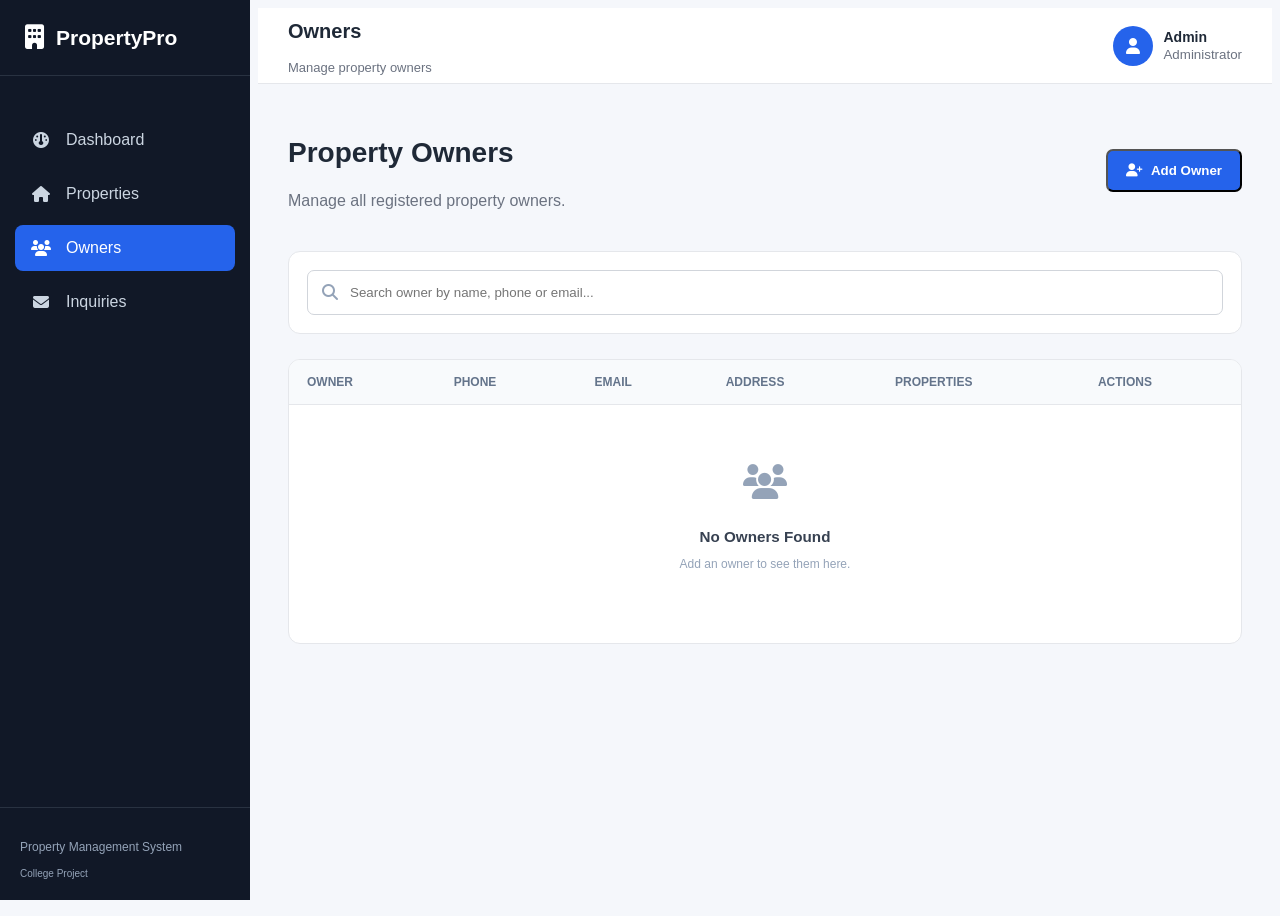
<file: owners.html>
<!DOCTYPE html>
<html lang="en">
<head>
    <meta charset="UTF-8">
    <meta name="viewport" content="width=device-width, initial-scale=1.0">

    <title>Owners | PropertyPro</title>

    <link rel="stylesheet"
          href="https://cdnjs.cloudflare.com/ajax/libs/font-awesome/6.5.2/css/all.min.css">

    <link rel="stylesheet" href="style.css">
</head>

<body>

<div class="app">

    <!-- Sidebar -->
    <aside class="sidebar">

        <div class="logo">
            <i class="fa-solid fa-building"></i>
            <span>PropertyPro</span>
        </div>

        <ul class="menu">

            <li>
                <a href="index.html">
                    <i class="fa-solid fa-gauge"></i>
                    <span>Dashboard</span>
                </a>
            </li>

            <li>
                <a href="properties.html">
                    <i class="fa-solid fa-house"></i>
                    <span>Properties</span>
                </a>
            </li>

            <li class="active">
                <a href="owners.html">
                    <i class="fa-solid fa-users"></i>
                    <span>Owners</span>
                </a>
            </li>

            <li>
                <a href="inquiries.html">
                    <i class="fa-solid fa-envelope"></i>
                    <span>Inquiries</span>
                </a>
            </li>

        </ul>

        <div class="sidebar-bottom">
            <p>Property Management System</p>
            <small>College Project</small>
        </div>

    </aside>


    <!-- Main Content -->
    <main class="main-content">

        <header class="topbar">

            <button class="menu-btn" onclick="toggleSidebar()">
                <i class="fa-solid fa-bars"></i>
            </button>

            <div>
                <h2>Owners</h2>
                <p>Manage property owners</p>
            </div>

            <div class="profile">

                <div class="profile-icon">
                    <i class="fa-solid fa-user"></i>
                </div>

                <div>
                    <strong>Admin</strong>
                    <small>Administrator</small>
                </div>

            </div>

        </header>


        <section class="dashboard">

            <!-- Page Heading -->
            <div class="page-heading">

                <div>
                    <h1>Property Owners</h1>
                    <p>Manage all registered property owners.</p>
                </div>

                <button class="primary-btn"
                        onclick="openOwnerModal()">

                    <i class="fa-solid fa-user-plus"></i>
                    Add Owner

                </button>

            </div>


            <!-- Search -->
            <div class="filter-box">

                <div class="search-box">

                    <i class="fa-solid fa-magnifying-glass"></i>

                    <input
                        type="text"
                        id="searchOwner"
                        placeholder="Search owner by name, phone or email..."
                        onkeyup="displayOwners()">

                </div>

            </div>


            <!-- Owners Table -->

            <div class="table-card">

                <div class="table-responsive">

                    <table>

                        <thead>

                            <tr>

                                <th>Owner</th>
                                <th>Phone</th>
                                <th>Email</th>
                                <th>Address</th>
                                <th>Properties</th>
                                <th>Actions</th>

                            </tr>

                        </thead>

                        <tbody id="ownerTable">

                        </tbody>

                    </table>

                </div>

            </div>

        </section>

    </main>

</div>


<!-- ================= OWNER MODAL ================= -->

<div id="ownerModal" class="modal">

    <div class="modal-content">

        <div class="modal-header">

            <div>

                <h2 id="ownerModalTitle">
                    Add Owner
                </h2>

                <p>
                    Enter owner information below.
                </p>

            </div>

            <button
                class="close-btn"
                onclick="closeOwnerModal()">

                &times;

            </button>

        </div>


        <form id="ownerForm">

            <input type="hidden" id="ownerId">


            <div class="form-grid">

                <div class="form-group full">

                    <label>Owner Name *</label>

                    <input
                        type="text"
                        id="ownerName"
                        placeholder="Enter full name"
                        required>

                </div>


                <div class="form-group">

                    <label>Phone Number *</label>

                    <input
                        type="tel"
                        id="ownerPhone"
                        placeholder="Enter phone number"
                        required>

                </div>


                <div class="form-group">

                    <label>Email Address *</label>

                    <input
                        type="email"
                        id="ownerEmail"
                        placeholder="Enter email"
                        required>

                </div>


                <div class="form-group full">

                    <label>Address</label>

                    <textarea
                        id="ownerAddress"
                        placeholder="Enter complete address">
                    </textarea>

                </div>

            </div>


            <div class="form-buttons">

                <button
                    type="button"
                    class="cancel-btn"
                    onclick="closeOwnerModal()">

                    Cancel

                </button>


                <button
                    type="submit"
                    class="primary-btn">

                    <i class="fa-solid fa-save"></i>
                    Save Owner

                </button>

            </div>

        </form>

    </div>

</div>


<script src="owners.js"></script>

<script>

function toggleSidebar() {

    document
        .querySelector(".sidebar")
        .classList.toggle("show");

}

</script>

</body>
</html>
</file>
<file: style.css>
css * {
    margin: 0;
    padding: 0;
    box-sizing: border-box;
}

body {
    font-family: Arial, Helvetica, sans-serif;
    background: #f5f7fb;
    color: #1f2937;
}

a {
    text-decoration: none;
    color: inherit;
}

.app {
    display: flex;
    min-height: 100vh;
}
/* ================= SIDEBAR ================= */

.sidebar {
    width: 250px;
    background: #111827;
    color: white;
    min-height: 100vh;
    position: fixed;
    left: 0;
    top: 0;
    display: flex;
    flex-direction: column;
    z-index: 1000;
}

.logo {
    height: 75px;
    display: flex;
    align-items: center;
    gap: 12px;
    padding: 0 25px;
    border-bottom: 1px solid #293241;
}

.logo i {
    font-size: 25px;
}

.logo span {
    font-size: 21px;
    font-weight: bold;
}

.menu {
    list-style: none;
    padding: 25px 15px;
}

.menu li {
    margin-bottom: 8px;
}

.menu li a {
    display: flex;
    align-items: center;
    gap: 15px;
    padding: 14px 16px;
    border-radius: 8px;
    color: #cbd5e1;
    transition: 0.3s;
}

.menu li a:hover,
.menu li.active a {
    background: #2563eb;
    color: white;
}

.menu i {
    width: 20px;
    text-align: center;
}

.sidebar-bottom {
    margin-top: auto;
    padding: 20px;
    color: #94a3b8;
    border-top: 1px solid #293241;
    font-size: 12px;
}


/* ================= MAIN ================= */

.main-content {
    margin-left: 250px;
    width: calc(100% - 250px);
}


/* ================= TOPBAR ================= */

.topbar {
    height: 75px;
    background: white;
    border-bottom: 1px solid #e5e7eb;
    display: flex;
    align-items: center;
    padding: 0 30px;
    gap: 20px;
}

.topbar h2 {
    font-size: 20px;
}

.topbar p {
    color: #6b7280;
    font-size: 13px;
    margin-top: 3px;
}

.menu-btn {
    display: none;
    border: none;
    background: #f1f5f9;
    padding: 10px;
    border-radius: 7px;
    cursor: pointer;
}

.profile {
    margin-left: auto;
    display: flex;
    align-items: center;
    gap: 10px;
}

.profile-icon {
    width: 40px;
    height: 40px;
    border-radius: 50%;
    background: #2563eb;
    color: white;
    display: flex;
    justify-content: center;
    align-items: center;
}

.profile strong {
    display: block;
    font-size: 14px;
}

.profile small {
    color: #6b7280;
}
/* ================= DASHBOARD ================= */

.dashboard {
    padding: 30px;
}

.page-heading {
    display: flex;
    align-items: center;
    justify-content: space-between;
    margin-bottom: 25px;
}

.page-heading h1 {
    font-size: 28px;
}

.page-heading p {
    color: #6b7280;
    margin-top: 5px;
}

.primary-btn {
    background: #2563eb;
    color: white;
    padding: 12px 18px;
    border-radius: 7px;
    display: flex;
    gap: 8px;
    align-items: center;
    font-weight: bold;
    transition: 0.3s;
}

.primary-btn:hover {
    background: #1d4ed8;
}
/* ================= STATISTICS ================= */

.stats-grid {
    display: grid;
    grid-template-columns: repeat(4, 1fr);
    gap: 20px;
    margin-bottom: 25px;
}

.stat-card {
    background: white;
    padding: 22px;
    border-radius: 12px;
    border: 1px solid #e5e7eb;
    display: flex;
    align-items: center;
    gap: 15px;
}

.stat-icon {
    width: 50px;
    height: 50px;
    border-radius: 10px;
    display: flex;
    justify-content: center;
    align-items: center;
    font-size: 20px;
}

.property-icon {
    background: #dbeafe;
    color: #2563eb;
}

.owner-icon {
    background: #ede9fe;
    color: #7c3aed;
}

.inquiry-icon {
    background: #fce7f3;
    color: #db2777;
}

.available-icon {
    background: #dcfce7;
    color: #16a34a;
}

.stat-card span {
    font-size: 13px;
    color: #6b7280;
}

.stat-card h2 {
    margin-top: 5px;
    font-size: 25px;
}
/* ================= DASHBOARD CARDS ================= */

.dashboard-grid {
    display: grid;
    grid-template-columns: 1fr 1fr;
    gap: 20px;
}

.dashboard-card {
    background: white;
    border: 1px solid #e5e7eb;
    border-radius: 12px;
    overflow: hidden;
}

.card-header {
    padding: 20px;
    border-bottom: 1px solid #e5e7eb;
    display: flex;
    justify-content: space-between;
    align-items: center;
}

.card-header h3 {
    font-size: 17px;
}

.card-header p {
    font-size: 12px;
    color: #6b7280;
    margin-top: 4px;
}

.card-header>a {
    color: #2563eb;
    font-size: 13px;
    font-weight: bold;
}

.recent-list {
    min-height: 180px;
}

.empty-state {
    min-height: 180px;
    display: flex;
    flex-direction: column;
    justify-content: center;
    align-items: center;
    color: #94a3b8;
    gap: 8px;
}

.empty-state i {
    font-size: 30px;
}

.empty-state p {
    font-size: 13px;
}

.empty-state a {
    color: #2563eb;
    font-size: 13px;
}
/* ================= QUICK ACTIONS ================= */

.quick-section {
    margin-top: 25px;
}

.quick-section h3 {
    margin-bottom: 15px;
}

.quick-grid {
    display: grid;
    grid-template-columns: repeat(3, 1fr);
    gap: 20px;
}

.quick-card {
    background: white;
    border: 1px solid #e5e7eb;
    border-radius: 12px;
    padding: 20px;
    display: flex;
    align-items: center;
    gap: 15px;
    transition: 0.3s;
}

.quick-card:hover {
    transform: translateY(-3px);
    box-shadow: 0 8px 25px rgba(0, 0, 0, 0.08);
}

.quick-card>i:first-child {
    font-size: 23px;
    color: #2563eb;
}

.quick-card strong {
    display: block;
    font-size: 14px;
}

.quick-card span {
    display: block;
    color: #6b7280;
    font-size: 12px;
    margin-top: 4px;
}

.quick-card .arrow {
    margin-left: auto;
    color: #9ca3af;
    font-size: 13px;
}


/* ================= RESPONSIVE ================= */

@media (max-width: 1000px) {

    .stats-grid {
        grid-template-columns: repeat(2, 1fr);
    }

    .quick-grid {
        grid-template-columns: 1fr;
    }
}

@media (max-width: 768px) {
    .sidebar {
        transform: translateX(-100%);
        transition: 0.3s;
    }
    .sidebar.show {
        transform: translateX(0);
    }
    .main-content {
        margin-left: 0;
        width: 100%;
    }
    .menu-btn {
        display: block;
    }
    .dashboard {
        padding: 20px;
    }
    .page-heading {
        align-items: flex-start;
        gap: 15px;
        flex-direction: column;
    }
    .dashboard-grid {
        grid-template-columns: 1fr;
    }

    /* NEW - filter box mobile fix */
    .filter-box {
        flex-direction: column;
        gap: 12px;
    }

    .search-box,
    .filter-box select {
        width: 100%;
        min-width: 100%;
        flex: none;
    }
}
@media (max-width: 500px) {

    .stats-grid {
        grid-template-columns: 1fr;
    }

    .topbar {
        padding: 0 15px;
    }

    .profile div:last-child {
        display: none;
    }

    .page-heading h1 {
        font-size: 23px;
    }

    .primary-btn {
        width: 100%;
        justify-content: center;
    }
}
/* ================= FILTER BOX ================= */
.filter-box {
    background: white;
    border: 1px solid #e5e7eb;
    border-radius: 12px;
    padding: 18px;
    display: flex;
    gap: 15px;
    margin-bottom: 25px;
    flex-wrap: wrap; /* chhoti screen par stack ho jayega */
}

.filter-box * {
    box-sizing: border-box; /* MAIN FIX - padding ab width ke andar count hoga */
}

.search-box {
    flex: 2 1 250px;
    min-width: 250px;
    position: relative;
}

.search-box i {
    position: absolute;
    left: 15px;
    top: 14px;
    color: #94a3b8;
}

.search-box input,
.filter-box select {
    width: 100%;
    height: 45px;
    border: 1px solid #d1d5db;
    border-radius: 7px;
    padding: 0 15px;
    outline: none;
    background: white;
}

.search-box input {
    padding-left: 42px;
}

/* Dono select (Types & Status) ko fixed minimum width */
.filter-box select {
    flex: 1 1 170px;
    min-width: 170px;
}

.search-box input:focus,
.filter-box select:focus {
    border-color: #2563eb;
}
<input 
    type="text" 
    class="..." 
    placeholder="Search property or location..." 
    autocomplete="off"
/>
/* ================= PROPERTY GRID ================= */

.property-grid {
    display: grid;
    grid-template-columns: repeat(3, 1fr);
    gap: 22px;
}

.property-card {
    background: white;
    border: 1px solid #e5e7eb;
    border-radius: 12px;
    overflow: hidden;
    transition: 0.3s;
}

.property-card:hover {
    transform: translateY(-4px);
    box-shadow: 0 10px 25px rgba(0,0,0,0.08);
}

.property-image {
    height: 210px;
    position: relative;
    overflow: hidden;
}

.property-image img {
    width: 100%;
    height: 100%;
    object-fit: cover;
}

.status-badge {
    position: absolute;
    top: 12px;
    right: 12px;
    padding: 6px 10px;
    border-radius: 20px;
    font-size: 11px;
    font-weight: bold;
    background: white;
}

.status-badge.available {
    color: #15803d;
}

.status-badge.sold {
    color: #dc2626;
}

.status-badge.rented {
    color: #d97706;
}


.property-body {
    padding: 18px;
}

.property-body h3 {
    font-size: 17px;
    margin-bottom: 8px;
}

.location {
    color: #6b7280;
    font-size: 13px;
    margin-bottom: 15px;
}

.location i {
    color: #2563eb;
    margin-right: 5px;
}

.property-details {
    display: flex;
    gap: 12px;
    flex-wrap: wrap;
    border-top: 1px solid #eee;
    border-bottom: 1px solid #eee;
    padding: 13px 0;
}

.property-details span {
    font-size: 11px;
    color: #64748b;
}

.property-details i {
    margin-right: 4px;
    color: #2563eb;
}

.property-footer {
    display: flex;
    justify-content: space-between;
    align-items: center;
    margin-top: 15px;
}

.property-footer strong {
    color: #111827;
    font-size: 18px;
}

.card-actions {
    display: flex;
    gap: 7px;
}

.card-actions button {
    width: 34px;
    height: 34px;
    border: none;
    background: #eff6ff;
    color: #2563eb;
    border-radius: 6px;
    cursor: pointer;
}

.card-actions button.delete {
    background: #fef2f2;
    color: #dc2626;
}
/* ================= MODAL ================= */

.modal {
    display: none;
    position: fixed;
    inset: 0;
    background: rgba(0,0,0,0.55);
    z-index: 2000;
    padding: 20px;
    overflow-y: auto;
}

.modal.show {
    display: flex;
    justify-content: center;
    align-items: center;
}

.modal-content {
    background: white;
    width: 700px;
    max-width: 100%;
    border-radius: 12px;
    padding: 25px;
}

.modal-header {
    display: flex;
    justify-content: space-between;
    margin-bottom: 25px;
}

.modal-header h2 {
    font-size: 21px;
}

.modal-header p {
    color: #6b7280;
    font-size: 13px;
    margin-top: 5px;
}

.close-btn {
    width: 35px;
    height: 35px;
    border: none;
    background: #f1f5f9;
    border-radius: 7px;
    font-size: 23px;
    cursor: pointer;
}
/* ================= FORM ================= */

.form-grid {
    display: grid;
    grid-template-columns: 1fr 1fr;
    gap: 18px;
}

.form-group select  {
     width: 100%;
    padding:15px;
    border:1px solid #ddd;
    border-radius:8px;
    font-size:16px;
    background:white;
    cursor:pointer;
    box-sizing:border-box;
}

.form-group.full {
    grid-column: 1 / -1;
}

.form-group label {
    font-size: 13px;
    font-weight: bold;
}

.form-group input,
.form-group select {
    height: 43px;
    border: 1px solid #d1d5db;
    border-radius: 7px;
    padding: 0 12px;
    outline: none;
}

.form-group input:focus,
.form-group select:focus {
    border-color: #2563eb;
}

.form-group small {
    color: #94a3b8;
    font-size: 11px;
}

.form-buttons {
    display: flex;
    justify-content: flex-end;
    gap: 10px;
    margin-top: 25px;
}

.cancel-btn {
    border: none;
    background: #f1f5f9;
    padding: 12px 18px;
    border-radius: 7px;
    cursor: pointer;
}
/* ================= EMPTY ================= */

.no-properties {
    grid-column: 1 / -1;
    background: white;
    border: 1px solid #e5e7eb;
    border-radius: 12px;
    text-align: center;
    padding: 60px 20px;
}

.no-properties i {
    font-size: 40px;
    color: #94a3b8;
}

.no-properties h3 {
    margin-top: 15px;
}

.no-properties p {
    color: #6b7280;
    margin-top: 7px;
}
/* ================= RESPONSIVE ================= */

@media (max-width: 1000px) {

    .property-grid {
        grid-template-columns: repeat(2, 1fr);
    }
}

@media (max-width: 700px) {

    .filter-box {
        flex-direction: column;
    }

    .property-grid {
        grid-template-columns: 1fr;
    }

    .form-grid {
        grid-template-columns: 1fr;
    }

    .form-group.full {
        grid-column: auto;
    }
}
/* ================= TABLE ================= */

.table-card {
    background: white;
    border: 1px solid #e5e7eb;
    border-radius: 12px;
    overflow: hidden;
}

.table-responsive {
    width: 100%;
    overflow-x: auto;
}

table {
    width: 100%;
    border-collapse: collapse;
    min-width: 850px;
}

thead {
    background: #f8fafc;
}

th {
    padding: 15px 18px;
    text-align: left;
    font-size: 12px;
    color: #64748b;
    text-transform: uppercase;
    border-bottom: 1px solid #e5e7eb;
}

td {
    padding: 15px 18px;
    border-bottom: 1px solid #f1f5f9;
    font-size: 13px;
    color: #475569;
}

tr:last-child td {
    border-bottom: none;
}

.owner-info {
    display: flex;
    align-items: center;
    gap: 10px;
}

.owner-avatar {
    width: 40px;
    height: 40px;
    border-radius: 50%;
    background: #dbeafe;
    color: #2563eb;
    display: flex;
    align-items: center;
    justify-content: center;
    font-weight: bold;
}

.owner-info strong {
    display: block;
    color: #1f2937;
}

.owner-info small {
    display: block;
    color: #94a3b8;
    margin-top: 3px;
}

.property-count {
    display: inline-flex;
    width: 30px;
    height: 30px;
    align-items: center;
    justify-content: center;
    border-radius: 50%;
    background: #eff6ff;
    color: #2563eb;
    font-weight: bold;
}

.table-empty {
    text-align: center;
    padding: 60px !important;
    color: #94a3b8;
}

.table-empty i {
    font-size: 35px;
    margin-bottom: 12px;
}

.table-empty h3 {
    color: #374151;
    margin-bottom: 5px;
}

.table-empty p {
    font-size: 12px;
}
/* ================= TEXTAREA ================= */

.form-group textarea {
    min-height: 100px;
    resize: vertical;
    border: 1px solid #d1d5db;
    border-radius: 7px;
    padding: 12px;
    font-family: inherit;
    outline: none;
}

.form-group textarea:focus {
    border-color: #2563eb;
}
/* ================= RECENT ITEMS ================= */

.recent-item {
    display: flex;
    justify-content: space-between;
    align-items: center;
    padding: 14px 20px;
    border-bottom: 1px solid #f1f5f9;
}
.recent-item:last-child {
    border-bottom: none;
}
.recent-item strong {
    display: block;
    font-size: 13px;
}

.recent-item small {
    display: block;
    color: #94a3b8;
    margin-top: 4px;
    font-size: 11px;
}

.recent-item > span {
    font-size: 11px;
    background: #dcfce7;
    color: #15803d;
    padding: 5px 9px;
    border-radius: 15px;
}

/* ================= HOME PAGE ================= */

.home-navbar {
    height: 75px;
    background: white;
    display: flex;
    align-items: center;
    justify-content: space-between;
    padding: 0 8%;
    position: sticky;
    top: 0;
    z-index: 100;
    border-bottom: 1px solid #e5e7eb;
}

.home-logo {
    display: flex;
    align-items: center;
    gap: 10px;
    font-size: 22px;
    font-weight: bold;
    color: #1f2937;
}

.home-logo i {
    color: #2563eb;
    font-size: 25px;
}

.home-nav {
    display: flex;
    gap: 30px;
}

.home-nav a {
    color: #475569;
    font-size: 14px;
    font-weight: 500;
}

.home-nav a:hover {
    color: #2563eb;
}

.dashboard-btn {
    background: #2563eb;
    color: white;
    padding: 11px 18px;
    border-radius: 7px;
    font-size: 14px;
}


/* ================= HERO ================= */

.hero {
    min-height: 650px;
    display: flex;
    align-items: center;
    padding: 80px 8%;
    background:
        linear-gradient(
            rgba(15, 23, 42, 0.75),
            rgba(15, 23, 42, 0.85)
        ),
        url("https://images.unsplash.com/photo-1600585154340-be6161a56a0c?auto=format&fit=crop&w=1800&q=80");

    background-size: cover;
    background-position: center;
}

.hero-content {
    max-width: 850px;
    color: white;
}

.hero-tag,
.section-tag {
    font-size: 12px;
    font-weight: bold;
    letter-spacing: 1.5px;
    color: #2563eb;
}

.hero-tag {
    color: #93c5fd;
}

.hero h1 {
    font-size: 55px;
    line-height: 1.15;
    margin: 18px 0;
}

.hero h1 span {
    color: #60a5fa;
}

.hero-text {
    max-width: 600px;
    line-height: 1.7;
    color: #dbeafe;
}
/* ================= SEARCH ================= */
.home-search {
    margin-top: 35px;
    background: white;
    padding: 12px;
    border-radius: 10px;
    display: flex;
    gap: 10px;
    max-width: 850px;
    flex-wrap: wrap; /* chhoti screen par niche stack ho jayega */
}

/* Ye line sabse important hai - box-sizing fix */
.home-search * {
    box-sizing: border-box;
}

.search-field {
    flex: none;
    min-width: 220px;
    position: relative;
}

.search-field i {
    position: absolute;
    top: 16px;
    left: 15px;
    color: #64748b;
}

.search-field input,
.home-search select {
    height: 50px;
    border: 1px solid #e5e7eb;
    border-radius: 7px;
    padding: 0 15px;
    outline: none;
}

.search-field input {
    width: 100%;
    padding-left: 42px;
}

.home-search select {
    flex: noone;
    min-width: 170px;
}

.home-search button {
    background: #2563eb;
    color: white;
    border: none;
    border-radius: 7px;
    padding: 0 25px;
    cursor: pointer;
    font-weight: bold;
    flex-shrink: none;
}

/* ================= HERO STATS ================= */

.hero-stats {
    display: flex;
    gap: 50px;
    margin-top: 45px;
}

.hero-stats h3 {
    font-size: 28px;
}

.hero-stats p {
    color: #cbd5e1;
    font-size: 13px;
    margin-top: 5px;
}


/* ================= FEATURED ================= */

.featured-section {
    padding: 80px 8%;
    background: #f8fafc;
}

.section-heading {
    display: flex;
    justify-content: space-between;
    align-items: center;
    margin-bottom: 35px;
}

.section-heading h2,
.about-content h2,
.center-heading h2,
.contact-section h2 {
    font-size: 34px;
    margin-top: 10px;
}

.section-heading p:not(.section-tag) {
    color: #64748b;
    margin-top: 8px;
}

.view-all-btn {
    color: #2563eb;
    font-weight: bold;
}

.featured-grid {
    display: grid;
    grid-template-columns: repeat(3, 1fr);
    gap: 25px;
}

.home-property-card {
    background: white;
    border-radius: 12px;
    overflow: hidden;
    border: 1px solid #e5e7eb;
    transition: 0.3s;
}

.home-property-card:hover {
    transform: translateY(-5px);
}

.home-property-image {
    height: 220px;
    position: relative;
}

.home-property-image img {
    width: 100%;
    height: 100%;
    object-fit: cover;
}

.home-status {
    position: absolute;
    top: 15px;
    right: 15px;
    background: white;
    color: #2563eb;
    padding: 6px 12px;
    border-radius: 20px;
    font-size: 11px;
    font-weight: bold;
}

.home-property-content {
    padding: 20px;
}

.home-property-content h3 {
    font-size: 18px;
}

.home-location {
    color: #64748b;
    font-size: 13px;
    margin: 10px 0;
}

.home-location i {
    color: #2563eb;
}

.home-property-info {
    display: flex;
    gap: 20px;
    font-size: 12px;
    color: #64748b;
    margin: 15px 0;
}

.home-property-info i {
    color: #2563eb;
}

.home-price {
    font-size: 19px;
    font-weight: bold;
    color: #2563eb;
}


/* ================= ABOUT ================= */

.about-section {
    padding: 80px 8%;
    display: grid;
    grid-template-columns: 1fr 1fr;
    gap: 60px;
    align-items: center;
}

.about-image {
    height: 420px;
    border-radius: 15px;
    background:
        url("https://images.unsplash.com/photo-1600566753190-17f0baa2a6c3?auto=format&fit=crop&w=1000&q=80");

    background-size: cover;
    background-position: center;
    display: flex;
    align-items: flex-end;
    padding: 25px;
}

.about-box {
    width: 80px;
    height: 80px;
    background: #2563eb;
    color: white;
    border-radius: 12px;
    display: flex;
    align-items: center;
    justify-content: center;
    font-size: 30px;
}

.about-content > p {
    color: #64748b;
    line-height: 1.8;
    margin-top: 15px;
}

.about-features {
    margin-top: 25px;
}

.about-features div {
    margin-bottom: 14px;
    font-size: 14px;
}

.about-features i {
    color: #16a34a;
    margin-right: 10px;
}


/* ================= WHY SECTION ================= */

.why-section {
    background: #f8fafc;
    padding: 80px 8%;
}

.center-heading {
    text-align: center;
    margin-bottom: 45px;
}

.why-grid {
    display: grid;
    grid-template-columns: repeat(3, 1fr);
    gap: 25px;
}

.why-card {
    background: white;
    padding: 35px 25px;
    border-radius: 12px;
    text-align: center;
    border: 1px solid #e5e7eb;
}

.why-icon {
    width: 65px;
    height: 65px;
    background: #dbeafe;
    color: #2563eb;
    border-radius: 12px;
    margin: 0 auto 20px;
    display: flex;
    align-items: center;
    justify-content: center;
    font-size: 24px;
}

.why-card p {
    color: #64748b;
    font-size: 14px;
    line-height: 1.6;
    margin-top: 10px;
}


/* ================= CONTACT ================= */

.contact-section {
    margin: 70px 8%;
    padding: 50px;
    border-radius: 15px;
    background: #1e40af;
    color: white;
    display: flex;
    justify-content: space-between;
    align-items: center;
}

.contact-section .section-tag {
    color: #bfdbfe;
}

.contact-section > div > p:not(.section-tag) {
    margin-top: 12px;
    color: #dbeafe;
}

.contact-btn {
    background: white;
    color: #2563eb;
    padding: 14px 22px;
    border-radius: 7px;
    font-weight: bold;
}


/* ================= FOOTER ================= */

.home-footer {
    background: #111827;
    color: white;
    padding: 35px 8%;
    text-align: center;
}

.footer-logo {
    font-size: 20px;
    margin-bottom: 15px;
}

.footer-logo i {
    color: #60a5fa;
}

.home-footer p {
    color: #94a3b8;
    font-size: 13px;
    margin-top: 8px;
}


/* ================= EMPTY ================= */

.home-empty {
    grid-column: 1 / -1;
    background: white;
    padding: 60px;
    text-align: center;
    border-radius: 12px;
}

.home-empty i {
    font-size: 40px;
    color: #94a3b8;
    margin-bottom: 15px;
}


/* ================= RESPONSIVE ================= */

@media (max-width: 900px) {

    .featured-grid,
    .why-grid {
        grid-template-columns: repeat(2, 1fr);
    }

    .about-section {
        grid-template-columns: 1fr;
    }

    .hero h1 {
        font-size: 42px;
    }

}


@media (max-width: 700px) {

    .home-navbar {
        padding: 0 5%;
    }

    .home-nav {
        display: none;
    }

    .home-search {
        flex-direction: column;
        width:100%;
    }
    .search-field,
    .search-field input,
    .home-search select,
    .home-search button {
        width: 100%;
    }

    .featured-grid,
    .why-grid {
        grid-template-columns: 1fr;
    }

    .hero-stats {
        gap: 25px;
        flex-wrap: wrap;
    }

    .contact-section {
        flex-direction: column;
        gap: 25px;
        text-align: center;
        padding: 35px 20px;
    }

    .section-heading {
        flex-direction: column;
        align-items: flex-start;
        gap: 15px;
    }

    .hero h1 {
        font-size: 35px;
    }

}
</file>
